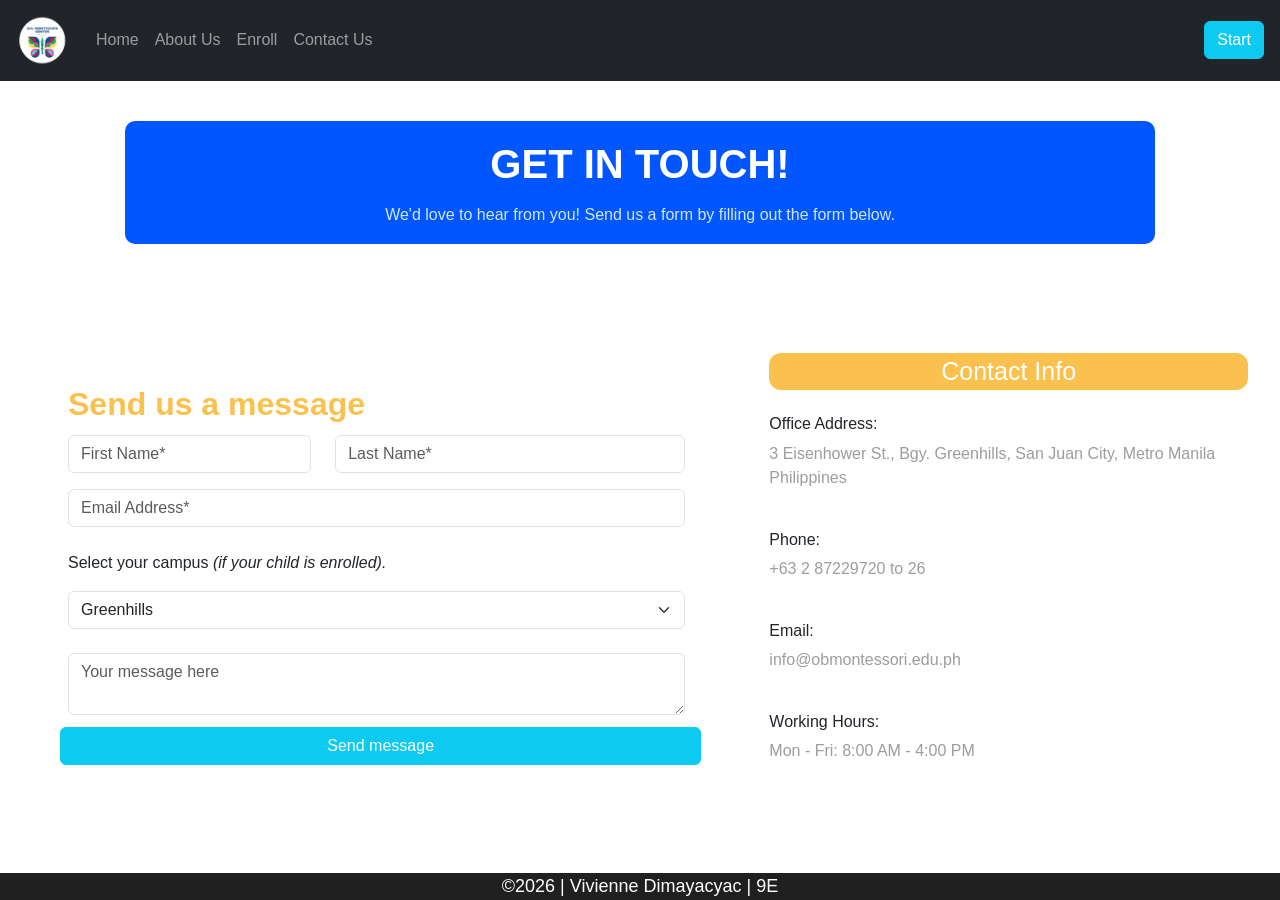
<file: index.html>
<!DOCTYPE html>
<html lang="en">
<head>
    <meta charset="UTF-8">
    <meta name="viewport" content="width=device-width, initial-scale=1.0">
    <title>Seatwork 2</title>

    <link href="https://cdn.jsdelivr.net/npm/bootstrap@5.3.8/dist/css/bootstrap.min.css" rel="stylesheet" integrity="sha384-sRIl4kxILFvY47J16cr9ZwB07vP4J8+LH7qKQnuqkuIAvNWLzeN8tE5YBujZqJLB" crossorigin="anonymous">
    <link rel="stylesheet" type="text/css" href="style.css">
    <script src="https://cdn.jsdelivr.net/npm/bootstrap@5.3.8/dist/js/bootstrap.bundle.min.js" integrity="sha384-FKyoEForCGlyvwx9Hj09JcYn3nv7wiPVlz7YYwJrWVcXK/BmnVDxM+D2scQbITxI" crossorigin="anonymous"></script>
</head>


<body>
    <!-- HEADER -->
    <!-- HEADER -->
    <header class="header">
        <nav class="navbar navbar-expand-sm navbar-dark bg-dark">
            <div class="container-fluid">
                <a class="navbar-brand" href="#">
                    <img src="ob-logo.png" alt="OBMC Logo">
                </a>

                <button class="navbar-toggler" type="button" data-bs-toggle="collapse" data-bs-target="#mynavbar">
                    <span class="navbar-toggler-icon"></span>
                </button>
                <div class="collapse navbar-collapse" id="mynavbar">
                    <ul class="navbar-nav me-auto">
                        <li class="nav-item"><a class="nav-link" href="home2.html">Home</a></li>
                        <li class="nav-item"><a class="nav-link" href="about2.html">About Us</a></li>
                        <li class="nav-item"><a class="nav-link" href="enroll2.html">Enroll</a></li>
                        <li class="nav-item"><a class="nav-link" href="contact2.html">Contact Us</a></li>
                    </ul>

                    <form class="d-flex">
                        <button class="btn btn-info text-white m-1" type="button">Start</button>
                    </form>
                </div>
            </div>
        </nav>
    </header>

    <div class="tap">
        <h1><strong>GET IN TOUCH!</strong></h1>
        <p>We'd love to hear from you! Send us a form by filling out the form below.</p>
    </div>

    <div class="cta">
        <div class="row">

            <!-- START OF FORMS -->
            <div class="col-md-7">
                <div class="container bg-white p-5 mt-5 mb-5 rounded">
                    <form class="form-inline" action="/action_page.php">

                        <h2><strong>Send us a message</strong></h2>

                        <!-- NAMES -->
                        <div class="row mt-2">
                            <div class="col-md-5">
                                <div class="form-text">
                                    <input type="text" class="form-control" id="name" placeholder="First Name*" name="username">
                                </div>
                            </div>

                            <div class="col-md-7">
                                <div class="form-text">
                                    <input type="text" class="form-control" id="name" placeholder="Last Name*" name="username">
                                </div>
                            </div> 
                        </div>

                        <!-- EMAIL -->
                        <div class="row mt-3">
                            <div class="col-md-12">
                                <div class="form-email">
                                    <input type="email" class="form-control" id="email" placeholder="Email Address*" name="address">
                                </div>
                            </div>
                        </div>

                        <!-- CAMPUS -->
                        <div class="row mt-4">
                            <div class="col-md-12">
                                <p>Select your campus <em>(if your child is enrolled).</em></p>
                                
                                <select class="form-select" name="grade" id="grades">
                                    <option>Greenhills</option>
                                    <option>Santa Ana</option>
                                    <option>Fairview</option>
                                    <option>Las Piñas</option>
                                    <option>Angeles</option>
                                </select> 
                            </div>
                        </div>

                        <div class="row mt-4">
                            <div class="col-md-12">
                                <textarea class="form-control" name="textarea" maxlength="600" id="textarea" placeholder="Your message here"></textarea>
                            </div>
                        </div>

                        <div class="row mt-2">
                            <button class="btn btn-info text-white m-1" type="button">Send message</button>
                        </div>
                    </form>
                </div>
            </div>
            <!-- END OF FORMS -->

            <div class="col-md-5">
                <div class="container bg-white pt-3 pb-1 mt-5 mb-5 rounded">
                    <div class="head mb-4">Contact Info</div>

                    <div class="text">
                        <h6>Office Address:</h6>
                        <p>3 Eisenhower St., Bgy. Greenhills, San Juan City, Metro Manila Philippines</p>

                        <br>

                        <h6>Phone:</h6>
                        <p>+63 2 87229720 to 26</p>

                        <br>

                        <h6>Email:</h6>
                        <p>info@obmontessori.edu.ph</p>

                        <br>

                        <h6>Working Hours:</h6>
                        <p>Mon - Fri: 8:00 AM - 4:00 PM</p>
                    </div>
                </div>
            </div>
        </div>

    </div>

    <div class="footer-container">
        <footer>©2026 | Vivienne Dimayacyac | 9E</footer>
    </div>
</body>
</html>
</file>
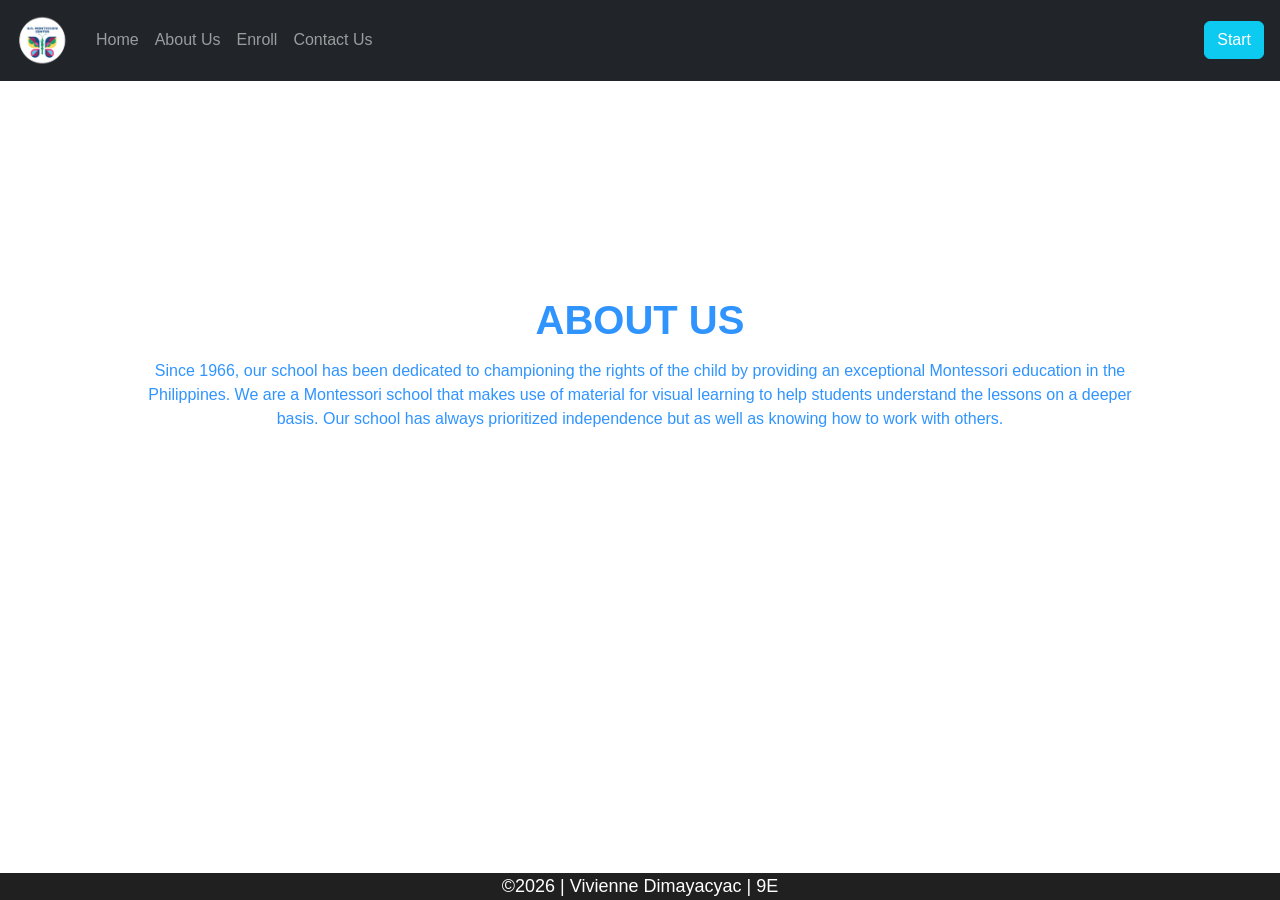
<file: about2.html>
<!DOCTYPE html>
<html lang="en">
<head>
    <meta charset="UTF-8">
    <meta name="viewport" content="width=device-width, initial-scale=1.0">
    <title>Seatwork 2</title>

    <link href="https://cdn.jsdelivr.net/npm/bootstrap@5.3.8/dist/css/bootstrap.min.css" rel="stylesheet" integrity="sha384-sRIl4kxILFvY47J16cr9ZwB07vP4J8+LH7qKQnuqkuIAvNWLzeN8tE5YBujZqJLB" crossorigin="anonymous">
    <link rel="stylesheet" type="text/css" href="style.css">
    <script src="https://cdn.jsdelivr.net/npm/bootstrap@5.3.8/dist/js/bootstrap.bundle.min.js" integrity="sha384-FKyoEForCGlyvwx9Hj09JcYn3nv7wiPVlz7YYwJrWVcXK/BmnVDxM+D2scQbITxI" crossorigin="anonymous"></script>
</head>
<body>
    <!-- HEADER -->
    <header class="header">
        <nav class="navbar navbar-expand-sm navbar-dark bg-dark">
            <div class="container-fluid">
                <a class="navbar-brand" href="#">
                    <img src="ob-logo.png" alt="OBMC Logo">
                </a>

                <button class="navbar-toggler" type="button" data-bs-toggle="collapse" data-bs-target="#mynavbar">
                    <span class="navbar-toggler-icon"></span>
                </button>
                <div class="collapse navbar-collapse" id="mynavbar">
                    <ul class="navbar-nav me-auto">
                        <li class="nav-item"><a class="nav-link" href="home2.html">Home</a></li>
                        <li class="nav-item"><a class="nav-link" href="about2.html">About Us</a></li>
                        <li class="nav-item"><a class="nav-link" href="enroll2.html">Enroll</a></li>
                        <li class="nav-item"><a class="nav-link" href="contact2.html">Contact Us</a></li>
                    </ul>

                    <form class="d-flex">
                        <button class="btn btn-info text-white m-1" type="button">Start</button>
                    </form>
                </div>
            </div>
        </nav>
    </header>


    <div class="pat">
        <h1>
            <strong>ABOUT US</strong>
        </h1>

        <p>Since 1966, our school has been dedicated to championing the rights of the child by providing an exceptional Montessori education in the Philippines. We are a Montessori school that makes use of material for visual learning to help students understand the lessons on a deeper basis. Our school has always prioritized independence but as well as knowing how to work with others.</p>
    </div>

    <div class="footer-container">
        <footer>©2026 | Vivienne Dimayacyac | 9E</footer>
    </div>
    
</body>
</html>
</file>
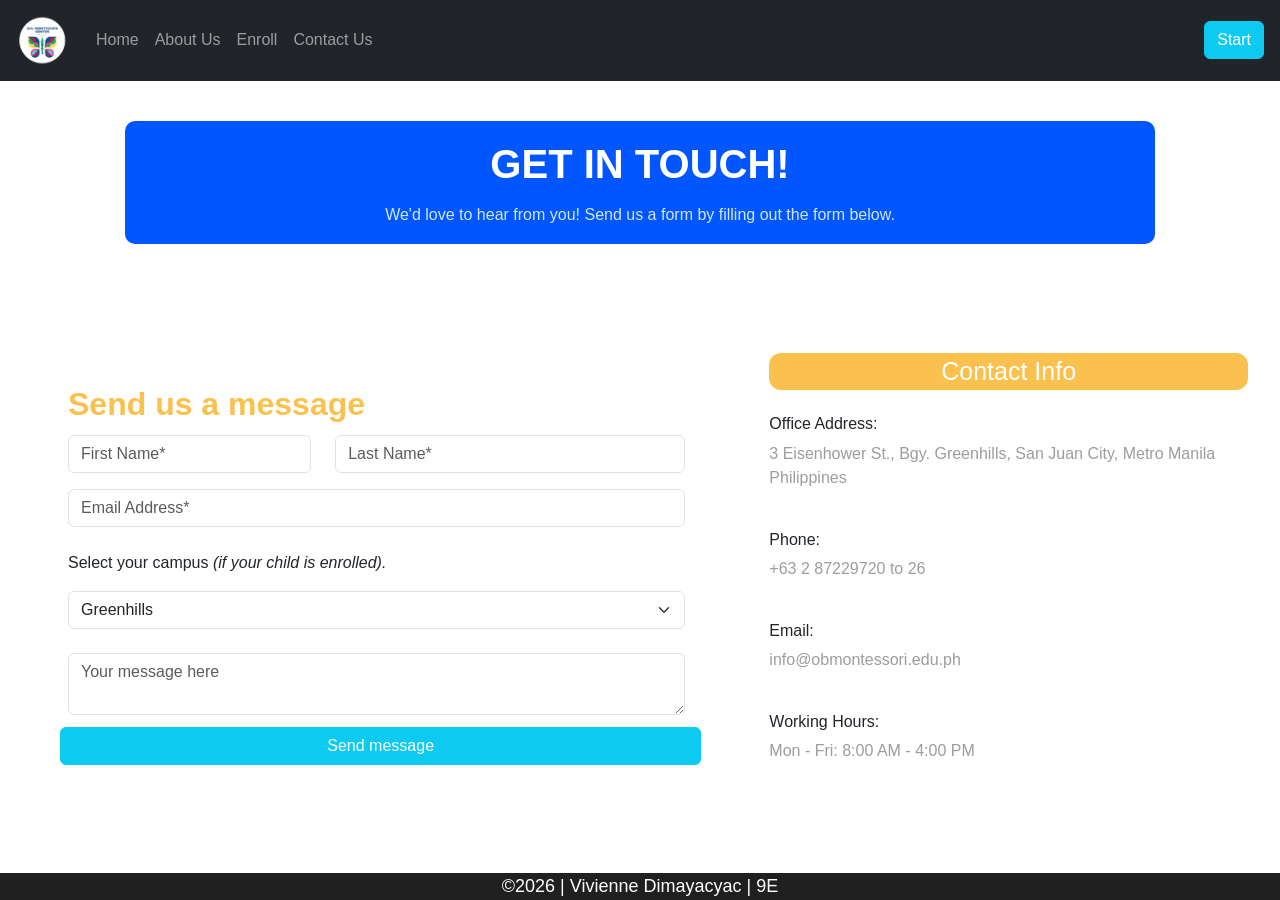
<file: contact2.html>
<!DOCTYPE html>
<html lang="en">
<head>
    <meta charset="UTF-8">
    <meta name="viewport" content="width=device-width, initial-scale=1.0">
    <title>Seatwork 2</title>

    <link href="https://cdn.jsdelivr.net/npm/bootstrap@5.3.8/dist/css/bootstrap.min.css" rel="stylesheet" integrity="sha384-sRIl4kxILFvY47J16cr9ZwB07vP4J8+LH7qKQnuqkuIAvNWLzeN8tE5YBujZqJLB" crossorigin="anonymous">
    <link rel="stylesheet" type="text/css" href="style.css">
    <script src="https://cdn.jsdelivr.net/npm/bootstrap@5.3.8/dist/js/bootstrap.bundle.min.js" integrity="sha384-FKyoEForCGlyvwx9Hj09JcYn3nv7wiPVlz7YYwJrWVcXK/BmnVDxM+D2scQbITxI" crossorigin="anonymous"></script>
</head>


<body>
    <!-- HEADER -->
    <header class="header">
        <nav class="navbar navbar-expand-sm navbar-dark bg-dark">
            <div class="container-fluid">
                <a class="navbar-brand" href="#">
                    <img src="ob-logo.png" alt="OBMC Logo">
                </a>

                <button class="navbar-toggler" type="button" data-bs-toggle="collapse" data-bs-target="#mynavbar">
                    <span class="navbar-toggler-icon"></span>
                </button>
                <div class="collapse navbar-collapse" id="mynavbar">
                    <ul class="navbar-nav me-auto">
                        <li class="nav-item"><a class="nav-link" href="home2.html">Home</a></li>
                        <li class="nav-item"><a class="nav-link" href="about2.html">About Us</a></li>
                        <li class="nav-item"><a class="nav-link" href="enroll2.html">Enroll</a></li>
                        <li class="nav-item"><a class="nav-link" href="contact2.html">Contact Us</a></li>
                    </ul>

                    <form class="d-flex">
                        <button class="btn btn-info text-white m-1" type="button">Start</button>
                    </form>
                </div>
            </div>
        </nav>
    </header>

    <div class="tap">
        <h1><strong>GET IN TOUCH!</strong></h1>
        <p>We'd love to hear from you! Send us a form by filling out the form below.</p>
    </div>

    <div class="cta">
        <div class="row">

            <!-- START OF FORMS -->
            <div class="col-md-7">
                <div class="container bg-white p-5 mt-5 mb-5 rounded">
                    <form class="form-inline" action="/action_page.php">

                        <h2><strong>Send us a message</strong></h2>

                        <!-- NAMES -->
                        <div class="row mt-2">
                            <div class="col-md-5">
                                <div class="form-text">
                                    <input type="text" class="form-control" id="name" placeholder="First Name*" name="username">
                                </div>
                            </div>

                            <div class="col-md-7">
                                <div class="form-text">
                                    <input type="text" class="form-control" id="name" placeholder="Last Name*" name="username">
                                </div>
                            </div> 
                        </div>

                        <!-- EMAIL -->
                        <div class="row mt-3">
                            <div class="col-md-12">
                                <div class="form-email">
                                    <input type="email" class="form-control" id="email" placeholder="Email Address*" name="address">
                                </div>
                            </div>
                        </div>

                        <!-- CAMPUS -->
                        <div class="row mt-4">
                            <div class="col-md-12">
                                <p>Select your campus <em>(if your child is enrolled).</em></p>
                                
                                <select class="form-select" name="grade" id="grades">
                                    <option>Greenhills</option>
                                    <option>Santa Ana</option>
                                    <option>Fairview</option>
                                    <option>Las Piñas</option>
                                    <option>Angeles</option>
                                </select> 
                            </div>
                        </div>

                        <div class="row mt-4">
                            <div class="col-md-12">
                                <textarea class="form-control" name="textarea" maxlength="600" id="textarea" placeholder="Your message here"></textarea>
                            </div>
                        </div>

                        <div class="row mt-2">
                            <button class="btn btn-info text-white m-1" type="button">Send message</button>
                        </div>
                    </form>
                </div>
            </div>
            <!-- END OF FORMS -->

            <div class="col-md-5">
                <div class="container bg-white pt-3 pb-1 mt-5 mb-5 rounded">
                    <div class="head mb-4">Contact Info</div>

                    <div class="text">
                        <h6>Office Address:</h6>
                        <p>3 Eisenhower St., Bgy. Greenhills, San Juan City, Metro Manila Philippines</p>

                        <br>

                        <h6>Phone:</h6>
                        <p>+63 2 87229720 to 26</p>

                        <br>

                        <h6>Email:</h6>
                        <p>info@obmontessori.edu.ph</p>

                        <br>

                        <h6>Working Hours:</h6>
                        <p>Mon - Fri: 8:00 AM - 4:00 PM</p>
                    </div>
                </div>
            </div>
        </div>

    </div>

    <div class="footer-container">
        <footer>©2026 | Vivienne Dimayacyac | 9E</footer>
    </div>
</body>
</html>
</file>
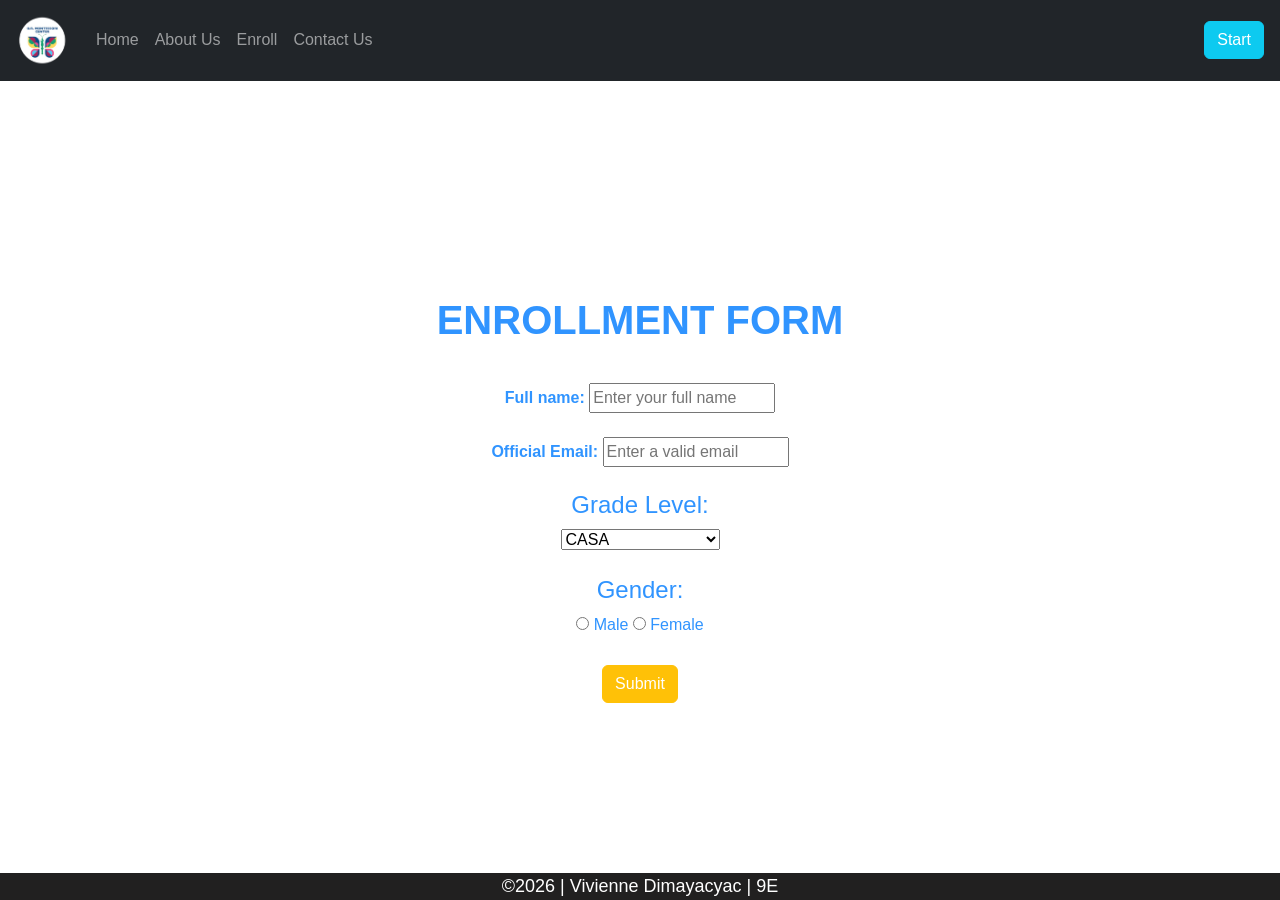
<file: enroll2.html>
<!DOCTYPE html>
<html lang="en">
<head>
    <meta charset="UTF-8">
    <meta name="viewport" content="width=device-width, initial-scale=1.0">
    <title>Seatwork 2</title>

    <link href="https://cdn.jsdelivr.net/npm/bootstrap@5.3.8/dist/css/bootstrap.min.css" rel="stylesheet" integrity="sha384-sRIl4kxILFvY47J16cr9ZwB07vP4J8+LH7qKQnuqkuIAvNWLzeN8tE5YBujZqJLB" crossorigin="anonymous">
    <link rel="stylesheet" type="text/css" href="style.css">
    <script src="https://cdn.jsdelivr.net/npm/bootstrap@5.3.8/dist/js/bootstrap.bundle.min.js" integrity="sha384-FKyoEForCGlyvwx9Hj09JcYn3nv7wiPVlz7YYwJrWVcXK/BmnVDxM+D2scQbITxI" crossorigin="anonymous"></script>
</head>
<body>
    <!-- HEADER -->
    <header class="header">
        <nav class="navbar navbar-expand-sm navbar-dark bg-dark">
            <div class="container-fluid">
                <a class="navbar-brand" href="#">
                    <img src="ob-logo.png" alt="OBMC Logo">
                </a>

                <button class="navbar-toggler" type="button" data-bs-toggle="collapse" data-bs-target="#mynavbar">
                    <span class="navbar-toggler-icon"></span>
                </button>
                <div class="collapse navbar-collapse" id="mynavbar">
                    <ul class="navbar-nav me-auto">
                        <li class="nav-item"><a class="nav-link" href="home2.html">Home</a></li>
                        <li class="nav-item"><a class="nav-link" href="about2.html">About Us</a></li>
                        <li class="nav-item"><a class="nav-link" href="enroll2.html">Enroll</a></li>
                        <li class="nav-item"><a class="nav-link" href="contact2.html">Contact Us</a></li>
                    </ul>

                    <form class="d-flex">
                        <button class="btn btn-info text-white m-1" type="button">Start</button>
                    </form>
                </div>
            </div>
        </nav>
    </header>

    <div class="pat">
        <h1><strong>ENROLLMENT FORM</strong></h1>
        <br>
        <form>

            <!-- FULL NAME -->
            <label for="full-name"><strong>Full name:</strong></label>
            <input type="text" name="full-name" placeholder="Enter your full name">

            <br>
            <br>

            <!-- EMAIL -->
            <label for="email"><strong>Official Email:</strong></label>
            <input type="email" name="full-name" placeholder="Enter a valid email">

            <br>
            <br>

            <!-- GRADE LEVEL -->
            <h4>Grade Level:</h4>
            <select>
                <option value="1">CASA</option>
                <option value="2">Primary</option>
                <option value="3">Intermediate</option>
                <option value="4">Junior High School</option>
                <option value="5">Senior High School</option>
            </select>

            <br>
            <br>

            <!-- GENDER -->
            <h4>Gender:</h4>
            <input type="radio" name="gender">
            <label for="gender">Male</label>

            <input type="radio" name="gender">
            <label for="gender">Female</label>

            <br>
            <br>

            <div class="submit">
                <button class="btn btn-warning text-white m-1" type="button">Submit</button>
            </div>
        </form>
    </div>

      <div class="footer-container">
        <footer>©2026 | Vivienne Dimayacyac | 9E</footer>
    </div>
    
</body>
</html>
</file>
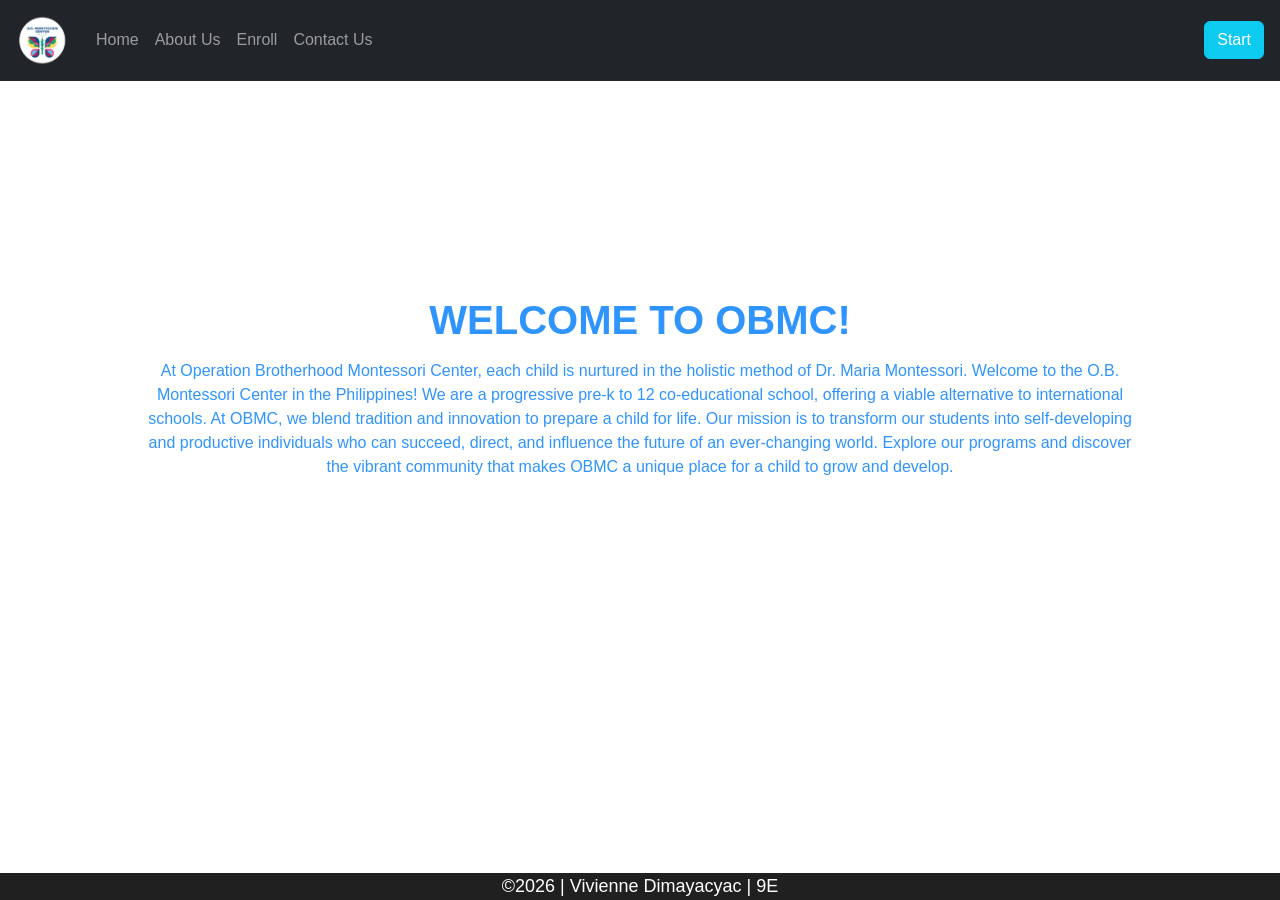
<file: home2.html>
<!DOCTYPE html>
<html lang="en">
<head>
    <meta charset="UTF-8">
    <meta name="viewport" content="width=device-width, initial-scale=1.0">
    <title>Seatwork 2</title>

    <link href="https://cdn.jsdelivr.net/npm/bootstrap@5.3.8/dist/css/bootstrap.min.css" rel="stylesheet" integrity="sha384-sRIl4kxILFvY47J16cr9ZwB07vP4J8+LH7qKQnuqkuIAvNWLzeN8tE5YBujZqJLB" crossorigin="anonymous">
    <link rel="stylesheet" type="text/css" href="style.css">
    <script src="https://cdn.jsdelivr.net/npm/bootstrap@5.3.8/dist/js/bootstrap.bundle.min.js" integrity="sha384-FKyoEForCGlyvwx9Hj09JcYn3nv7wiPVlz7YYwJrWVcXK/BmnVDxM+D2scQbITxI" crossorigin="anonymous"></script>
</head>
<body>
    <!-- HEADER -->
    <header class="header">
        <nav class="navbar navbar-expand-sm navbar-dark bg-dark">
            <div class="container-fluid">
                <a class="navbar-brand" href="#">
                    <img src="ob-logo.png" alt="OBMC Logo">
                </a>

                <button class="navbar-toggler" type="button" data-bs-toggle="collapse" data-bs-target="#mynavbar">
                    <span class="navbar-toggler-icon"></span>
                </button>
                <div class="collapse navbar-collapse" id="mynavbar">
                    <ul class="navbar-nav me-auto">
                        <li class="nav-item"><a class="nav-link" href="home2.html">Home</a></li>
                        <li class="nav-item"><a class="nav-link" href="about2.html">About Us</a></li>
                        <li class="nav-item"><a class="nav-link" href="enroll2.html">Enroll</a></li>
                        <li class="nav-item"><a class="nav-link" href="contact2.html">Contact Us</a></li>
                    </ul>

                    <form class="d-flex">
                        <button class="btn btn-info text-white m-1" type="button">Start</button>
                    </form>
                </div>
            </div>
        </nav>
    </header>


    <div class="pat">
        <h1>
            <strong>WELCOME TO OBMC!</strong>
        </h1>

        <p>At Operation Brotherhood Montessori Center, each child is nurtured in the holistic method of Dr. Maria Montessori.

        Welcome to the O.B. Montessori Center in the Philippines! 

        We are a progressive pre-k to 12 co-educational school, offering a viable alternative to international schools. At OBMC, we blend tradition and innovation to prepare a child for life. 

        Our mission is to transform our students into self-developing and productive individuals who can succeed, direct, and influence the future of an ever-changing world. 

        Explore our programs and discover the vibrant community that makes OBMC a unique place for a child to grow and develop.
        </p>
    </div>

    <div class="footer-container">
        <footer>©2026 | Vivienne Dimayacyac | 9E</footer>
    </div>
    
</body>
</html>
</file>
<file: style.css>
body{
    background-image: url(https://images.squarespace-cdn.com/content/v1/664c7ae50eea9c731b37e817/eb98ffc0-3110-41ac-af77-7139e634afea/OBMC+Intermediate+classroom+3.jpg);
    font-family: 'Gill Sans', 'Gill Sans MT', Calibri, 'Trebuchet MS', sans-serif;
}

.navbar-brand img{
    width: 60px;
}



h1{
    margin-bottom: 15px;
}

footer{
    width: auto;
    height: auto;
    font-size: 18px;
    background-color: rgba(30, 29, 29, 0.986);
    margin-top: 50px;
    font-family: 'Gill Sans', 'Gill Sans MT', Calibri, 'Trebuchet MS', sans-serif;
    color: rgb(255, 255, 255);
}

.footer-container{
    text-align: center;
    align-content: center;
    justify-content: center;
    position: fixed; 
    bottom: 0; 
    left: 0; 
    width: 100%;
}

.info{
    width: auto;
    height: auto;
    background-color: white;
    margin-top: 100px;
    margin-bottom: 100px;
    margin-left: 40px;
    margin-right:  740px;
    padding-left: 15px;
    padding-right: 15px;
    
    justify-content: center;
}

h2{
    color: rgb(250, 193, 79)
}

.cta{
    width: auto;
    height: auto;
    margin-top: 45px;
    margin-left: 20px;
    margin-right:  20px;
    justify-content: center;
}

.head{
    width: auto;
    height: auto;
    border-radius: 12px;
    text-align: center;
    font-size: 18px;
    background-color: rgb(250, 193, 79);
    font-family: 'Gill Sans', 'Gill Sans MT', Calibri, 'Trebuchet MS', sans-serif;
    color: rgb(255, 255, 255);
    font-size: 25px;
}

.text p{
    color: rgb(158, 156, 156);
}

.pat{
    justify-content: center;
    text-align: center;
    width: auto;
    height: auto;
    background-color: rgb(255, 255, 255);
    border-radius: 20px;
    margin-top: 200px;
    margin-left: 125px;
    margin-right: 125px;
    padding-top: 15px;
    padding-bottom: 15px;
    padding-left: 15px;
    padding-right: 15px;
    color: rgb(48, 148, 255);
}

.tap{
    justify-content: center;
    text-align: center;
    width: auto;
    height: auto;
    background-color: rgb(1, 86, 255);
    border-radius: 10px;
    margin-top: 40px;
    margin-left: 125px;
    margin-right: 125px;
    padding-top: 19px;
    padding-bottom: 1px;
    padding-left: 15px;
    padding-right: 15px;
}

.tap h1{
    color: white;
}

.tap p{
    color: rgb(209, 230, 249);
}
</file>
